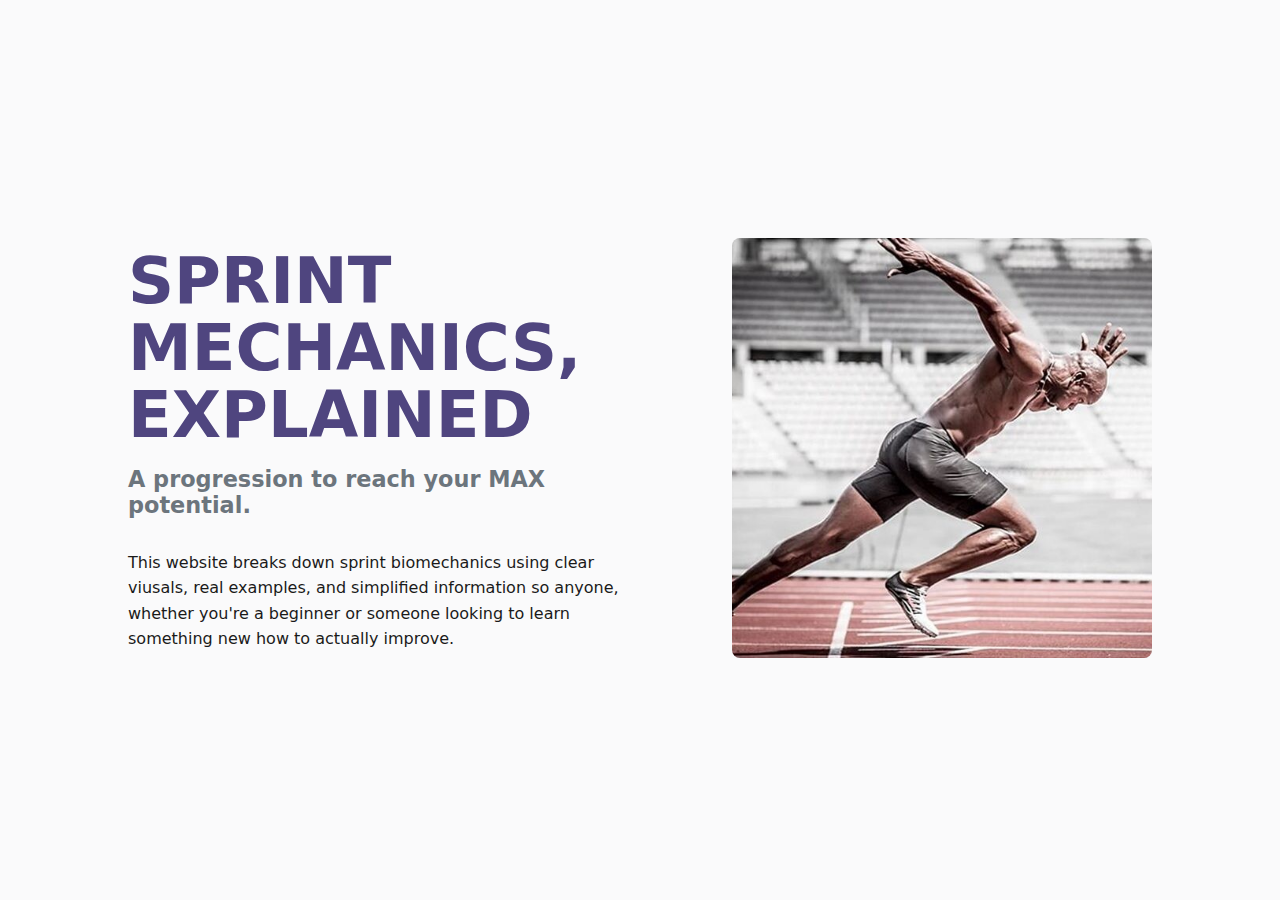
<file: asd.html>
<!DOCTYPE html>
<html lang="en">
<head>
    <meta charset="UTF-8">
    <meta name="viewport" content="width=device-width, initial-scale=1.0">
    <title>Sprint Progression</title>
    <link rel="stylesheet" href="main.css">
</head>
<body>
    <section class="hero">
        <div class="hero-content">
            <h1>SPRINT MECHANICS, <br>EXPLAINED</h1>
            <h2>A progression to reach your MAX potential.</h2>

            <p>
                This website breaks down sprint biomechanics using clear viusals, 
                real examples, and simplified information so anyone, whether you're a
                beginner or someone looking to learn something new how to actually
                improve.
            </p>
        </div>

        <div class="hero-visual">
            <img src="sprinter.jpg" alt="Asafa Powell side view of a start">
        </div>
    </section>
    <script src="asd.js"></script>
</body>
</html>
</file>
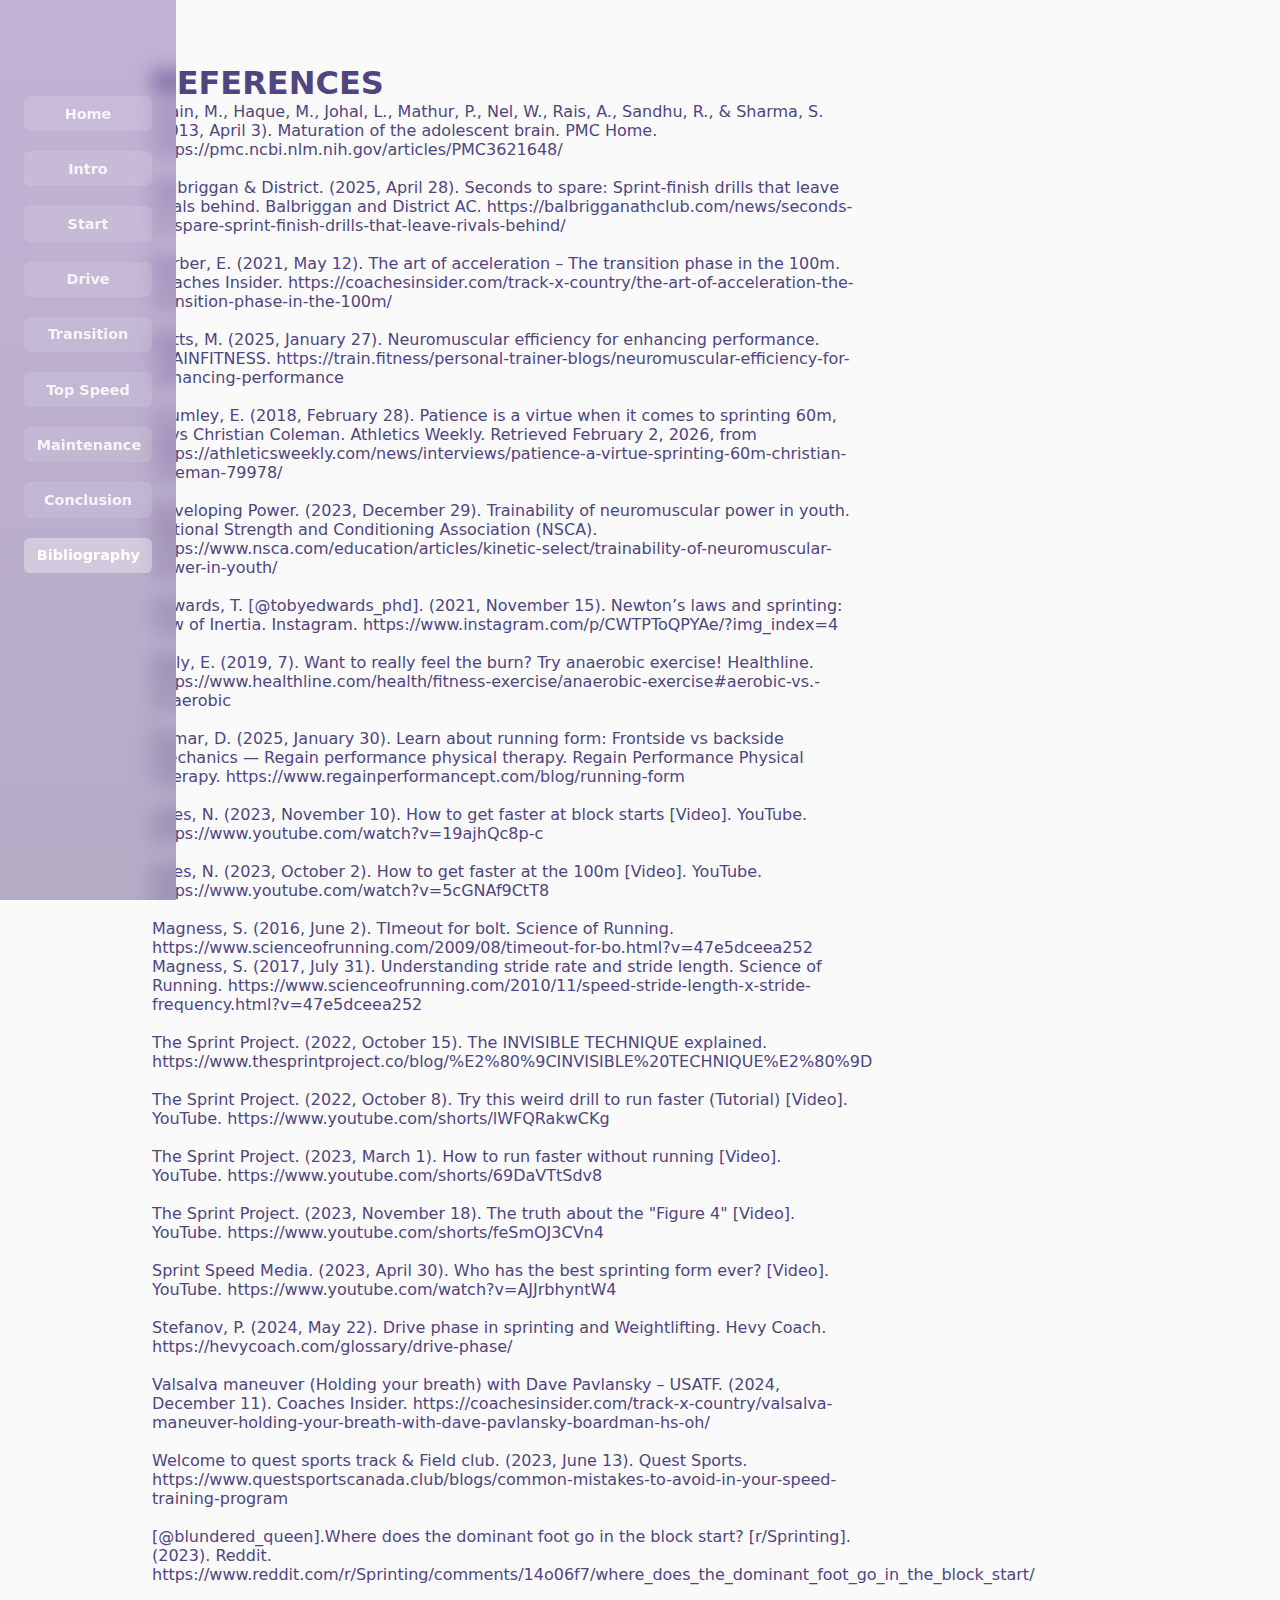
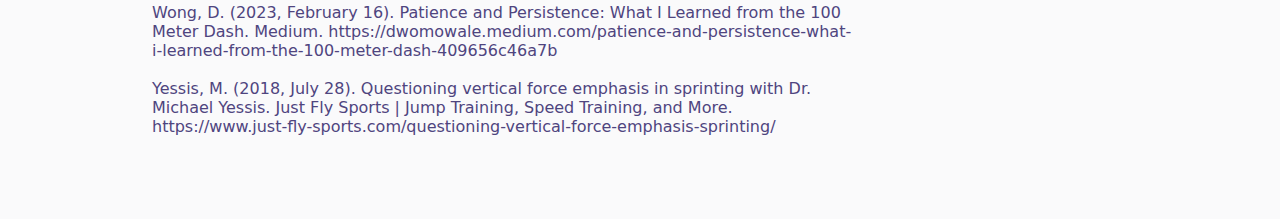
<file: progression/bibliography.html>
<!DOCTYPE html>
<html lang="en">
<head>
  <meta charset="UTF-8">
  <meta name="viewport" content="width=device-width, initial-scale=1.0">
  <title>Bibliography | Sprint Progression</title>
  <link rel="stylesheet" href="../style.css">
</head>
<body>

<div class="progression-layout">
    <nav class="progression-rail">
        <a href="../index.html" class="rail-btn home">Home</a>

        <a href="intro.html" class="rail-btn">Intro</a>
        <a href="start.html" class="rail-btn">Start</a>
        <a href="drive.html" class="rail-btn">Drive</a>
        <a href="transition.html" class="rail-btn">Transition</a>
        <a href="top-speed.html" class="rail-btn">Top Speed</a>
        <a href="maintenance.html" class="rail-btn">Maintenance</a>

        <a href="conclusion.html" class="rail-btn">Conclusion</a>
        <a href="bibliography.html" class="rail-btn active">Bibliography</a>
    </nav>

<main class="progression-content">
  <section class="progression-section">
    <h1>REFERENCES</h1>
    <p>
Arain, M., Haque, M., Johal, L., Mathur, P., Nel, W., Rais, A., Sandhu, R., & Sharma, S. (2013, April 3). Maturation of the adolescent brain. PMC Home. https://pmc.ncbi.nlm.nih.gov/articles/PMC3621648/<br><br>
Balbriggan & District. (2025, April 28). Seconds to spare: Sprint-finish drills that leave rivals behind. Balbriggan and District AC. https://balbrigganathclub.com/news/seconds-to-spare-sprint-finish-drills-that-leave-rivals-behind/<br><br>
Barber, E. (2021, May 12). The art of acceleration – The transition phase in the 100m. Coaches Insider. https://coachesinsider.com/track-x-country/the-art-of-acceleration-the-transition-phase-in-the-100m/<br><br>
Betts, M. (2025, January 27). Neuromuscular efficiency for enhancing performance. TRAINFITNESS. https://train.fitness/personal-trainer-blogs/neuromuscular-efficiency-for-enhancing-performance<br><br>
Crumley, E. (2018, February 28). Patience is a virtue when it comes to sprinting 60m, says Christian Coleman. Athletics Weekly. Retrieved February 2, 2026, from https://athleticsweekly.com/news/interviews/patience-a-virtue-sprinting-60m-christian-coleman-79978/<br><br>
Developing Power. (2023, December 29). Trainability of neuromuscular power in youth. National Strength and Conditioning Association (NSCA). https://www.nsca.com/education/articles/kinetic-select/trainability-of-neuromuscular-power-in-youth/<br><br>

Edwards, T. [@tobyedwards_phd]. (2021, November 15). Newton’s laws and sprinting: Law of Inertia. Instagram. https://www.instagram.com/p/CWTPToQPYAe/?img_index=4<br><br>
Kelly, E. (2019, 7). Want to really feel the burn? Try anaerobic exercise! Healthline. https://www.healthline.com/health/fitness-exercise/anaerobic-exercise#aerobic-vs.-anaerobic<br><br>
Kumar, D. (2025, January 30). Learn about running form: Frontside vs backside mechanics — Regain performance physical therapy. Regain Performance Physical Therapy. https://www.regainperformancept.com/blog/running-form<br><br>
Lyles, N. (2023, November 10). How to get faster at block starts [Video]. YouTube. https://www.youtube.com/watch?v=19ajhQc8p-c<br><br>
Lyles, N. (2023, October 2). How to get faster at the 100m [Video]. YouTube. https://www.youtube.com/watch?v=5cGNAf9CtT8<br><br>
Magness, S. (2016, June 2). TImeout for bolt. Science of Running. https://www.scienceofrunning.com/2009/08/timeout-for-bo.html?v=47e5dceea252 
Magness, S. (2017, July 31). Understanding stride rate and stride length. Science of Running. https://www.scienceofrunning.com/2010/11/speed-stride-length-x-stride-frequency.html?v=47e5dceea252<br><br>
The Sprint Project. (2022, October 15). The INVISIBLE TECHNIQUE explained. https://www.thesprintproject.co/blog/%E2%80%9CINVISIBLE%20TECHNIQUE%E2%80%9D<br><br>
The Sprint Project. (2022, October 8). Try this weird drill to run faster (Tutorial) [Video]. YouTube. https://www.youtube.com/shorts/lWFQRakwCKg<br><br>
The Sprint Project. (2023, March 1). How to run faster without running [Video]. YouTube. https://www.youtube.com/shorts/69DaVTtSdv8<br><br>
The Sprint Project. (2023, November 18). The truth about the "Figure 4" [Video]. YouTube. https://www.youtube.com/shorts/feSmOJ3CVn4<br><br>
Sprint Speed Media. (2023, April 30). Who has the best sprinting form ever? [Video]. YouTube. https://www.youtube.com/watch?v=AJJrbhyntW4<br><br>
Stefanov, P. (2024, May 22). Drive phase in sprinting and Weightlifting. Hevy Coach. https://hevycoach.com/glossary/drive-phase/<br><br>
Valsalva maneuver (Holding your breath) with Dave Pavlansky – USATF. (2024, December 11). Coaches Insider. https://coachesinsider.com/track-x-country/valsalva-maneuver-holding-your-breath-with-dave-pavlansky-boardman-hs-oh/<br><br>
Welcome to quest sports track & Field club. (2023, June 13). Quest Sports. https://www.questsportscanada.club/blogs/common-mistakes-to-avoid-in-your-speed-training-program<br><br>
[@blundered_queen].Where does the dominant foot go in the block start? [r/Sprinting]. (2023). Reddit. https://www.reddit.com/r/Sprinting/comments/14o06f7/where_does_the_dominant_foot_go_in_the_block_start/<br><br>
Wong, D. (2023, February 16). Patience and Persistence: What I Learned from the 100 Meter Dash. Medium. https://dwomowale.medium.com/patience-and-persistence-what-i-learned-from-the-100-meter-dash-409656c46a7b<br><br>
Yessis, M. (2018, July 28). Questioning vertical force emphasis in sprinting with Dr. Michael Yessis. Just Fly Sports | Jump Training, Speed Training, and More. https://www.just-fly-sports.com/questioning-vertical-force-emphasis-sprinting/<br><br>
    </p>
    
     </section>
     </main>
</div>

<script src="../script.js"></script>
</body>
</html>
</file>
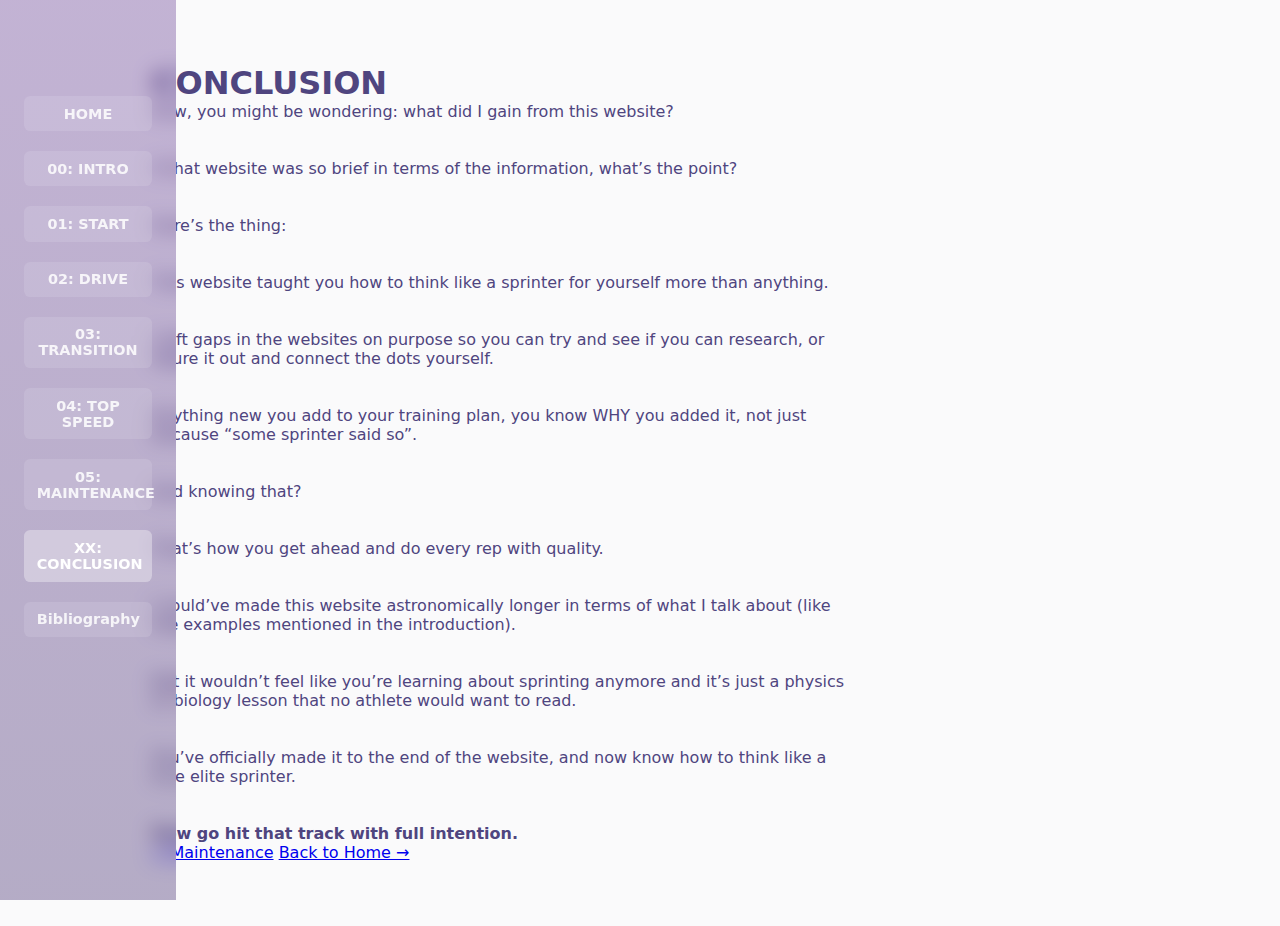
<file: progression/conclusion.html>
<!DOCTYPE html>
<html lang="en">
<head>
  <meta charset="UTF-8">
  <meta name="viewport" content="width=device-width, initial-scale=1.0">
  <title>Conclusion | Sprint Progression</title>
  <link rel="stylesheet" href="../style.css">
</head>
<body>

<div class="progression-layout">
    <nav class="progression-rail">
        <a href="../index.html" class="rail-btn home">HOME</a>

        <a href="intro.html" class="rail-btn">00: INTRO</a>
        <a href="start.html" class="rail-btn">01: START</a>
        <a href="drive.html" class="rail-btn">02: DRIVE</a>
        <a href="transition.html" class="rail-btn">03: TRANSITION</a>
        <a href="top-speed.html" class="rail-btn">04: TOP SPEED</a>
        <a href="maintenance.html" class="rail-btn">05: MAINTENANCE</a>

        <a href="conclusion.html" class="rail-btn active">XX: CONCLUSION</a>
        <a href="bibliography.html" class="rail-btn">Bibliography</a>
    </nav>

<main class="progression-content">
  <section class="progression-section">
    <h1>CONCLUSION</h1>
    <p>
        Now, you might be wondering: what did I gain from this website?<br><br><br>

        If that website was so brief in terms of the information, what’s the point?<br><br><br>

        Here’s the thing:<br><br><br>

        This website taught you how to think like a sprinter for yourself more than anything.<br><br><br>

        I left gaps in the websites on purpose so you can try and see if you can research, or figure it out and connect the dots yourself.<br><br><br>

        Anything new you add to your training plan, you know WHY you added it, not just because “some sprinter said so”.<br><br><br>

        And knowing that?<br><br><br>

        That’s how you get ahead and do every rep with quality.<br><br><br>

        I could’ve made this website astronomically longer in terms of what I talk about (like the examples mentioned in the introduction).<br><br><br>

        But it wouldn’t feel like you’re learning about sprinting anymore and it’s just a physics or biology lesson that no athlete would want to read.<br><br><br>

        You’ve officially made it to the end of the website, and now know how to think like a true elite sprinter.<br><br><br>

        <strong>Now go hit that track with full intention.</strong>
    </p>
    
     </section>

     <div class="phase-navigation">
        <a href="maintenance.html" class="prev">← Maintenance</a>
        <a href="../index.html" class="next">Back to Home →</a>
        </div>
     </main>
</div>

<script src="../script.js"></script>
</body>
</html>
</file>
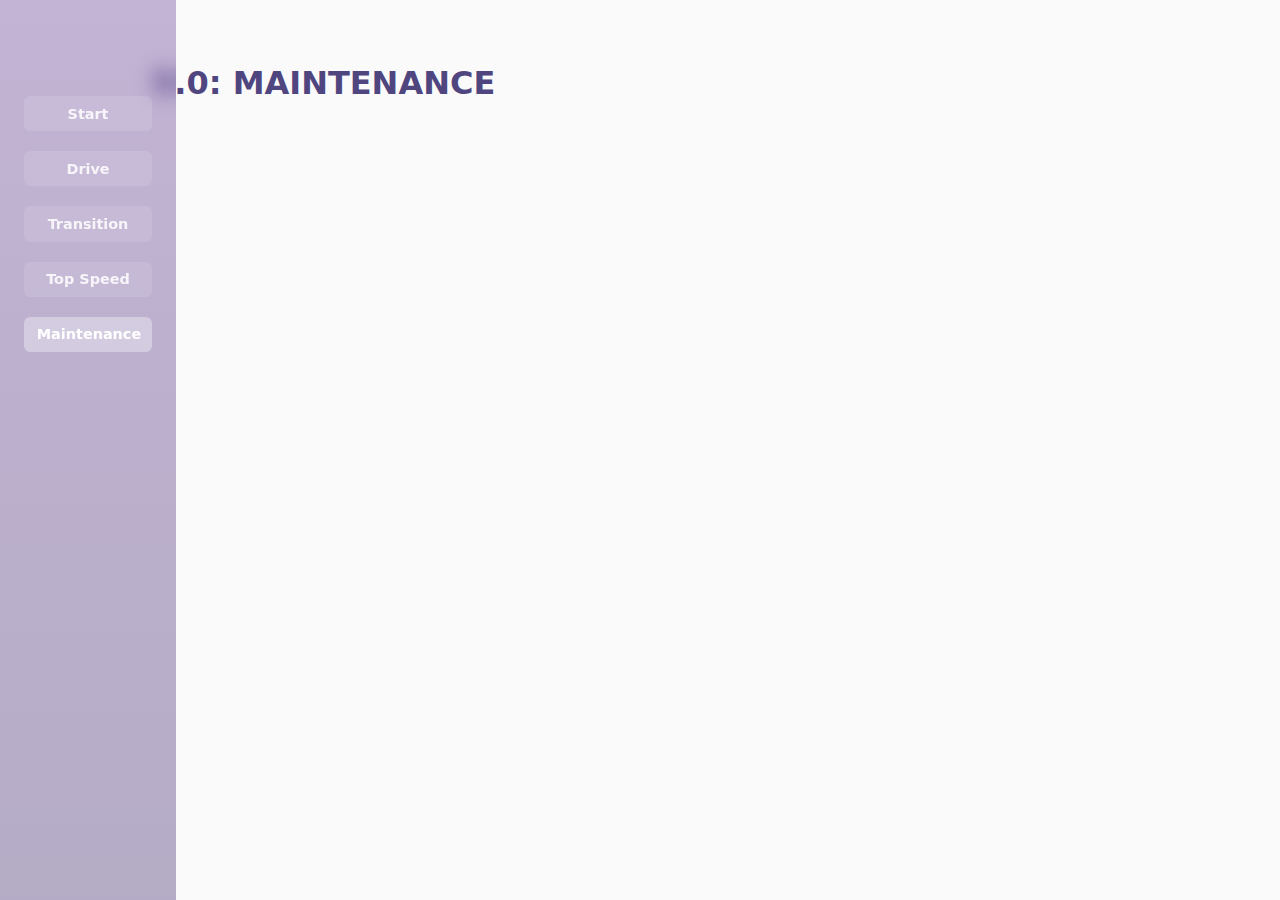
<file: progression/maintenance.html>
<!DOCTYPE html>
<html lang="en">
<head>
  <meta charset="UTF-8">
  <meta name="viewport" content="width=device-width, initial-scale=1.0">
  <title>Maintenance Phase | Sprint Progression</title>
  <link rel="stylesheet" href="../style.css">
</head>
<body>

<div class="progression-layout">
    <nav class="progression-rail">
        <a href="start.html" class="rail-btn">Start</a>
        <a href="drive.html" class="rail-btn">Drive</a>
        <a href="transition.html" class="rail-btn">Transition</a>
        <a href="top-speed.html" class="rail-btn">Top Speed</a>
        <a href="maintenance.html" class="rail-btn active">Maintenance</a>
    </nav>

<main class="progression-content">
  <section class="progression-section">
    <h1>5.0: MAINTENANCE</h1>
    <!-- subsections go here -->
     
     </section>
     </main>
</div>

</body>
</html>
</file>
<file: main.css>
* {
    box-sizing: border-box;
    margin: 0;
    padding: 0;
    font-family: system-ui, -apple-system, BlinkMacSystemFont, sans-serif;
}

body {
    background-color: #fafafb;
    color: #4f457f;
}

.hero {
    min-height: 100vh;
    display: flex;
    align-items: center;
    justify-content: space-between;
    padding: 6rem 8rem;
    gap: 4rem;
}

.hero-content {
    max-width: 520px;
}

.hero-content h1 {
    font-size: 4rem;
    font-weight: 800;
    line-height: 1.05;
    margin-bottom: 1rem;
}

.hero-content h2 {
    font-size: 1.4rem;
    font-weight: 4000;
    color: #6c757d;
    margin-bottom: 2rem;
}

.hero-content p {
    font-size: 1rem;
    line-height: 1.6;
    color: #1a1a1a;
}

.hero-visual img {
    width: 420px;
    height: 420px;
    object-fit: cover;
    border-radius: 8px;
}

/* transition effect */
.hero-content, .hero-visual {
    opacity: 0;
    transform: translateY(50px);
    transition: all 1.2s cubic-bezier(0.16, 1, 0.3, 1);
}

.hero-content.active, .hero-visual.active {
    opacity: 1;
    transform: translateY(0);
}


.hero-visual.active {
    transition-delay: 0.2s;
}
</file>
<file: style.css>
/* preset */
* {
    box-sizing: border-box;
    margin: 0;
    padding: 0;
    font-family: system-ui, -apple-system, BlinkMacSystemFont, sans-serif;
}

/* ============================ TITLE ============================ */
/* main colors */
body {
    background-color: #fafafb;
    color: #4f457f;
}

.hero {
    min-height: 100vh;
    position: relative;
    display: flex;
    align-items: flex-start;
    justify-content: flex-start;
    padding: 6rem 8rem;
    gap: 4rem;
}

.hero-content {
    max-width: 32.5rem;
}

/* graphic background elements */
.hero-content, .hero-visual {
    position: relative;
    z-index: 1;
}

.hero::before {
    content: "";
    position: absolute;
    inset: 0;
    background-image: repeating-linear-gradient(
        to right,
        rgba(79, 69, 127, 0.06),
        rgba(79, 69, 127, 0.06) 1px,
        transparent 1px,
        transparent 6rem
    );
    pointer-events: none;
    z-index: 0;
}

.hero::after {
    content: "";
    position: absolute;
    inset: 0;
    background-image: repeating-linear-gradient(
        to bottom,
        rgba(79, 69, 127, 0.05),
        rgba(79, 69, 127, 0.05) 1px,
        transparent 1px,
        transparent 5rem
    );
    pointer-events: none;
    z-index: 0;
}

/* text properties */
.hero-content h1 {
    font-size: 4rem;
    font-weight: 800;
    line-height: 1.05;
    margin-bottom: 0.5rem;
}

.hero-content h2 {
    font-size: 1.4rem;
    font-weight: 4000;
    color: #454b50;
    margin-bottom: 1.5rem;
}

.hero-content p {
    font-size: 1rem;
    line-height: 1.6;
    color: #1a1a1a;
}

/* image properties */
.hero-visual.first {
  position: relative;
  top: 1rem;
  width: 26.25rem;
  height: 26.25rem;
  object-fit: cover;
  border-radius: 0.5rem;
  box-shadow:
    0 2.5rem 5rem rgba(0, 0, 0, 0.22),
    0 0.75rem 1.25rem rgba(0, 0, 0, 0.14);
  opacity: 0;
  transform: translateY(3rem);
  transition:
    opacity 1.2s cubic-bezier(0.16, 1, 0.3, 1),
    transform 1.2s cubic-bezier(0.16, 1, 0.3, 1);
}

.hero-visual.second {
  position: relative;
  top: 31.5rem;
  width: 26.25rem;
  height: 26.25rem;
  object-fit: cover;
  border-radius: 0.5rem;
  box-shadow:
    0 2.5rem 5rem rgba(0, 0, 0, 0.22),
    0 0.75rem 1.25rem rgba(0, 0, 0, 0.14);
  opacity: 0;
  transform: translateY(3rem);
  transition:
    opacity 1.2s cubic-bezier(0.16, 1, 0.3, 1),
    transform 1.2s cubic-bezier(0.16, 1, 0.3, 1);
}

.hero-visual.first.active,
.hero-visual.second.active {
  opacity: 1;
  transform: translateY(0);
}

/* transition effect */
.line {
    display: block;
    opacity: 0;
    transform: translateY(1.25rem);
    transition:
        opacity 0.6s cubic-bezier(0.16, 1, 0.3, 1),
        transform 0.6s cubic-bezier(0.16, 1, 0.3, 1);
}

/* mimic double space */
.line.paragraph {
    margin-bottom: 1.5rem;
}

.line.active {
    opacity: 1;
    transform: translateY(0);
}

.hero-visual img {
    opacity: 0;
    transform: translateY(3rem);
    transition: all 1.2s cubic-bezier(0.16, 1, 0.3, 1);
}

.hero-visual img.active {
    opacity: 1;
    transform: translateY(0);
}

/* cta button on the title page */
.cta-button {
  display: inline-block;
  margin-top: -2rem;
  margin-bottom: 7rem;
  padding: 0.9rem 1.6rem;

  background-color: #7640a0;
  color: #fff;
  text-decoration: none;

  font-size: 0.95rem;
  font-weight: 600;
  letter-spacing: 0.02em;

  border-radius: 0.4rem;
  transition:
    transform 0.25s ease,
    box-shadow 0.25s ease,
    background-color 0.25s ease;
}

/* add a shadow when hovering over the button */
.cta-button:hover {
  transform: translateY(-2px);
  box-shadow: 0 0.75rem 1.5rem rgba(0, 0, 0, 0.25);
  background-color: #7640a0;
}

/* ============================ PROGRESSION RAIL (DESIGNED) ============================ */
.progression-layout {
  display: flex;
}

/* the rail */
.progression-rail {
  position: fixed;
  top: 0;
  left: 0;
  height: 100vh;
  width: 3.5rem;


  background: linear-gradient(
    to bottom,
    rgba(90, 45, 140, 0.35),
    rgba(50, 25, 100, 0.35)
  );


  backdrop-filter: blur(10px);
  padding-top: 6rem;


  display: flex;
  flex-direction: column;
  align-items: center;
  gap: 1.25rem;


  transition: width 0.35s ease;
  z-index: 10;
}


/* expand on hover */
.progression-rail:hover {
  width: 11rem;
}


/* buttons */
.rail-btn {
  width: 8rem;
  text-align: center;


  padding: 0.6rem 0.8rem;
  border-radius: 0.4rem;


  text-decoration: none;
  font-size: 0.9rem;
  font-weight: 600;


  color: rgba(255, 255, 255, 0.85);
  background: rgba(255, 255, 255, 0.12);


  opacity: 0;
  transform: translateX(-0.5rem);


  transition:
    opacity 0.25s ease,
    transform 0.25s ease,
    background-color 0.2s ease;
}


/* reveal buttons on hover */
.progression-rail:hover .rail-btn {
  opacity: 1;
  transform: translateX(0);
}


/* hover effect */
.rail-btn:hover {
  background: rgba(255, 255, 255, 0.22);
}


/* active phase */
.rail-btn.active {
  background: rgba(255, 255, 255, 0.35);
  color: #fff;
}


/* main content offset */
.progression-content {
  margin-left: 3.5rem;
  padding: 4rem 6rem;
  max-width: 56rem;
}
</file>
